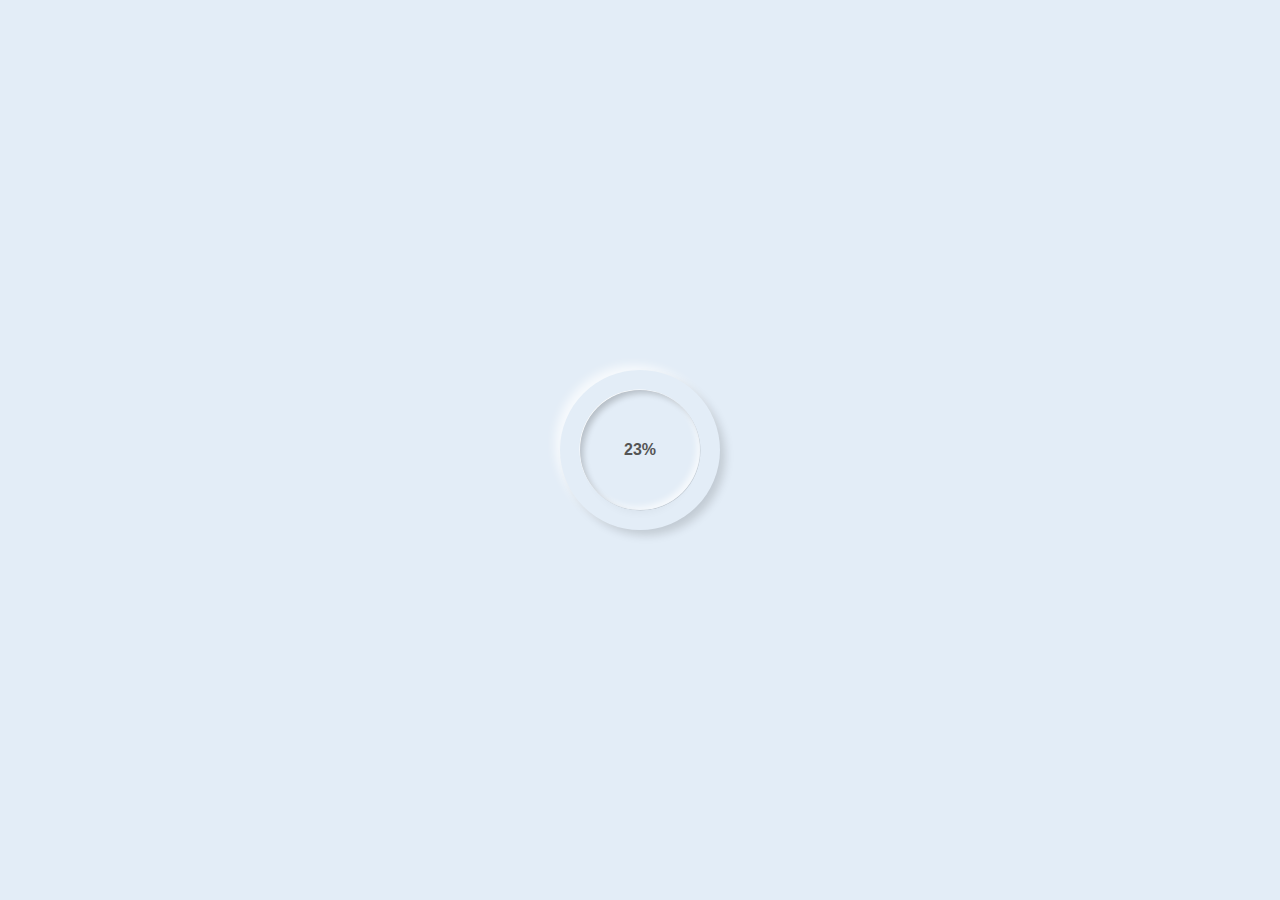
<file: project1/index.html>
<!DOCTYPE html>
<html lang="en">
<head>
    <meta charset="UTF-8">
    <meta name="viewport" content="width=device-width, initial-scale=1.0">
    <title>Progession graph</title>
    <link rel="stylesheet" href="style.css">
</head>
<body>

    <div class = 'skill'>

        <div class = "outer">
            <div class = "inner">
                <div id="num">65%</div>
            </div>
        </div>
    
        <svg xmlns="http://www.w3.org/2000/svg" version="1.1" width="160px" height="160px">
            <defs>
               <linearGradient id="GradientColor">
                  <stop offset="0%" stop-color="#e91e63" />
                  <stop offset="100%" stop-color="#673ab7" />
               </linearGradient>
            </defs>
            <circle cx="80" cy="80" r="70" stroke-linecap="round" />
    </svg>


    </div>
    
    <script src="script.js"></script>
</body>
</html>
</file>
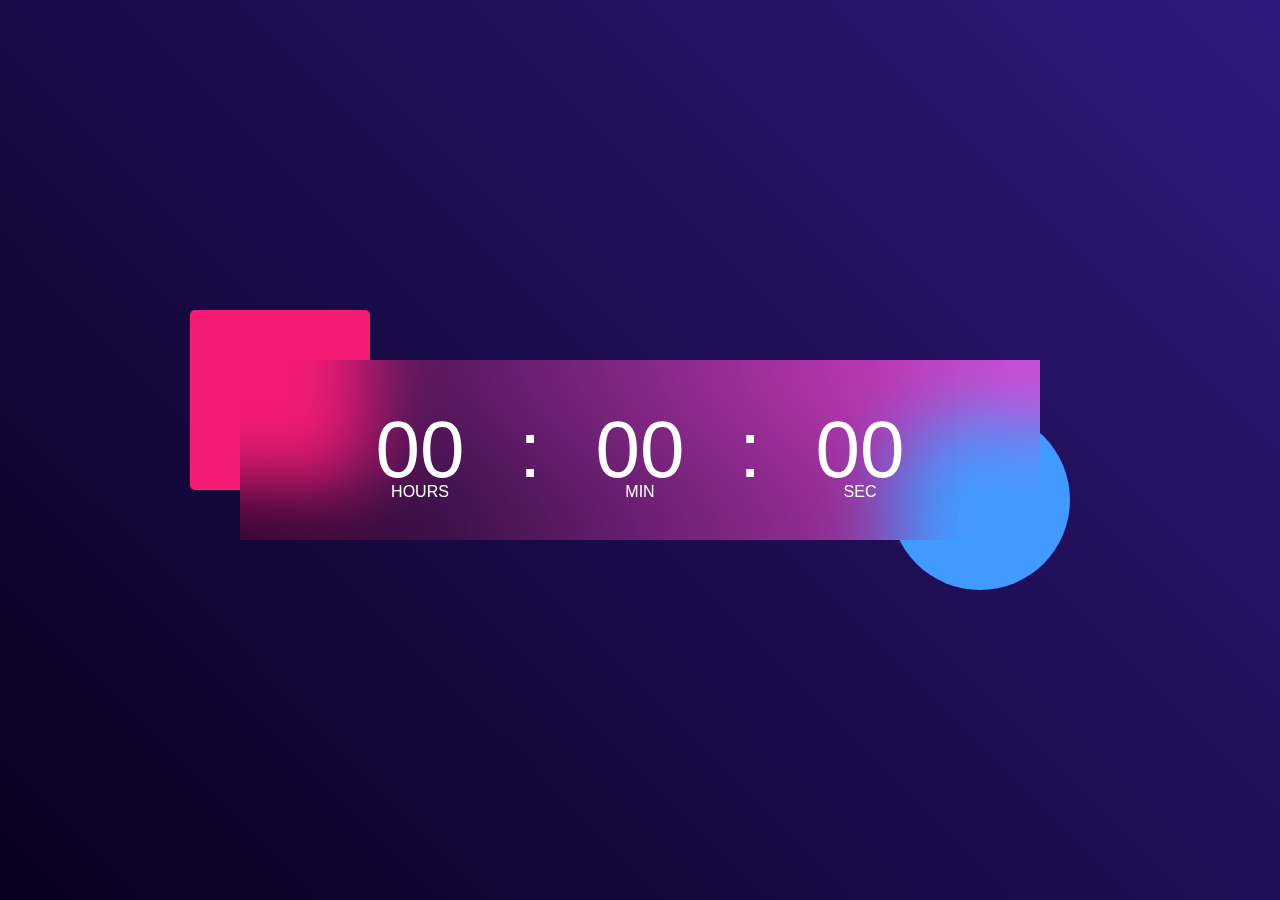
<file: project4/index.html>
<!DOCTYPE html>
<html lang="en">
<head>
    <meta charset="UTF-8">
    <meta name="viewport" content="width=device-width, initial-scale=1.0">
    <title>Digtal Clock </title>
    <link rel="stylesheet" href="style4.css">
</head>
<body>
    <div class="container">
        <div class="clock">
           <span id="hours">00</span>
           <span>:</span>
           <span id="min">00</span>
           <span>:</span>
           <span id="sec">00</span>
           
        </div>
    </div>
    
    <script src="script4.js"></script>
</body>
</html>
</file>
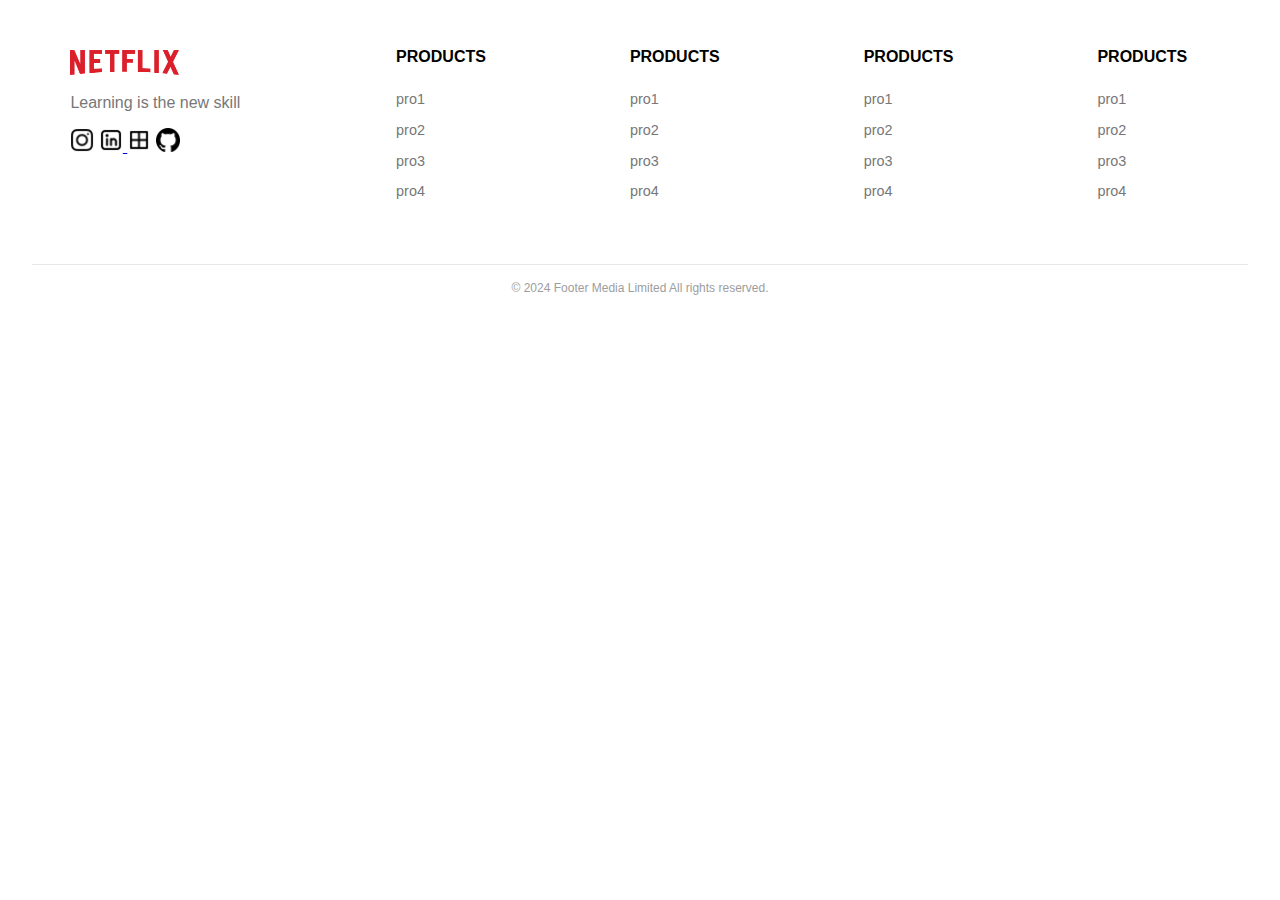
<file: project5/index.html>
<!DOCTYPE html>
<html lang="en">
<head>
    <meta charset="UTF-8">
    <meta name="viewport" content="width=device-width, initial-scale=1.0">
    <title>FOOTER SECTION</title>
    <link rel="stylesheet" href="style.css">
</head>
<body>

<div class="footer-container">
        <!-- -------this contains the footer---------->

        <footer class="footer">
            <!-- this the left section of the footer -->
            <div class="left">

                <div class="logo">
                    <a class="logo-link">
                        <img src="netflix-svgrepo-com.png" alt="">
                    </a>

                </div>
                <p>Learning is the new skill </p>

                <!-- social logo -->
                 <div class="social">
                    <a class ="social-links">
                        <img src="instagram-svgrepo-com.png" alt="insta">
                    </a>
                    <a class ="social-links" href="https://www.linkedin.com/in/tushar-483030300/" target="_blank">
                        <img src="linkedin-svgrepo-com.png" alt="linkdim">
                    </a>
                    <a class ="social-links">
                        <img src="microsoft-svgrepo-com.png" alt="microsoft">
                    </a>
                    <a class ="social-links" href="https://github.com/TUSHAR-iic" target="-blank">
                        <img src="github-142-svgrepo-com.png" alt="github">
                    </a>
                 </div>

            </div>

            <!-- this is the right section of the footer -->

            <div class="right">

                <!-- column 1 -->
                    <div class="footer-grid-column">
                        <div class="heading">PRODUCTS</div>
                        <div class="links">
                            <ul>
                                <li><a href="/project1/">pro1</a></li>
                                <li><a href="/project2/">pro2</a></li>
                                <li><a href="/project3/">pro3</a></li>
                                <li><a href="/project4/">pro4</a></li>
                            </ul>
                        </div>


                    </div>
                
                <!-- column 2 -->
                <div class="footer-grid-column">
                    <div class="heading">PRODUCTS</div>
                    <div class="links">
                        <ul>
                            <li><a href="/project1/">pro1</a></li>
                            <li><a href="/project2/">pro2</a></li>
                            <li><a href="/project3/">pro3</a></li>
                            <li><a href="/project4/">pro4</a></li>
                        </ul>
                    </div>


                </div>

                <!-- column 3 -->
                <div class="footer-grid-column">
                    <div class="heading">PRODUCTS</div>
                    <div class="links">
                        <ul>
                            <li><a href="/project1/">pro1</a></li>
                            <li><a href="/project2/">pro2</a></li>
                            <li><a href="/project3/">pro3</a></li>
                            <li><a href="/project4/">pro4</a></li>
                        </ul>
                    </div>


                </div>

                <!-- column 4 -->
                <div class="footer-grid-column">
                    <div class="heading">PRODUCTS</div>
                    <div class="links">
                        <ul>
                            <li><a href="/project1/">pro1</a></li>
                            <li><a href="/project2/">pro2</a></li>
                            <li><a href="/project3/">pro3</a></li>
                            <li><a href="/project4/">pro4</a></li>
                        </ul>
                    </div>


                </div>
                

            </div>

        </footer>

        <!-- this is the another div for the copyrightsection -->

        <div class="footer-copyright">
            © 2024 Footer Media Limited All rights reserved.
        </div>
        
    </div>

    <script src="script.js"></script>
</body>
</html>
</file>
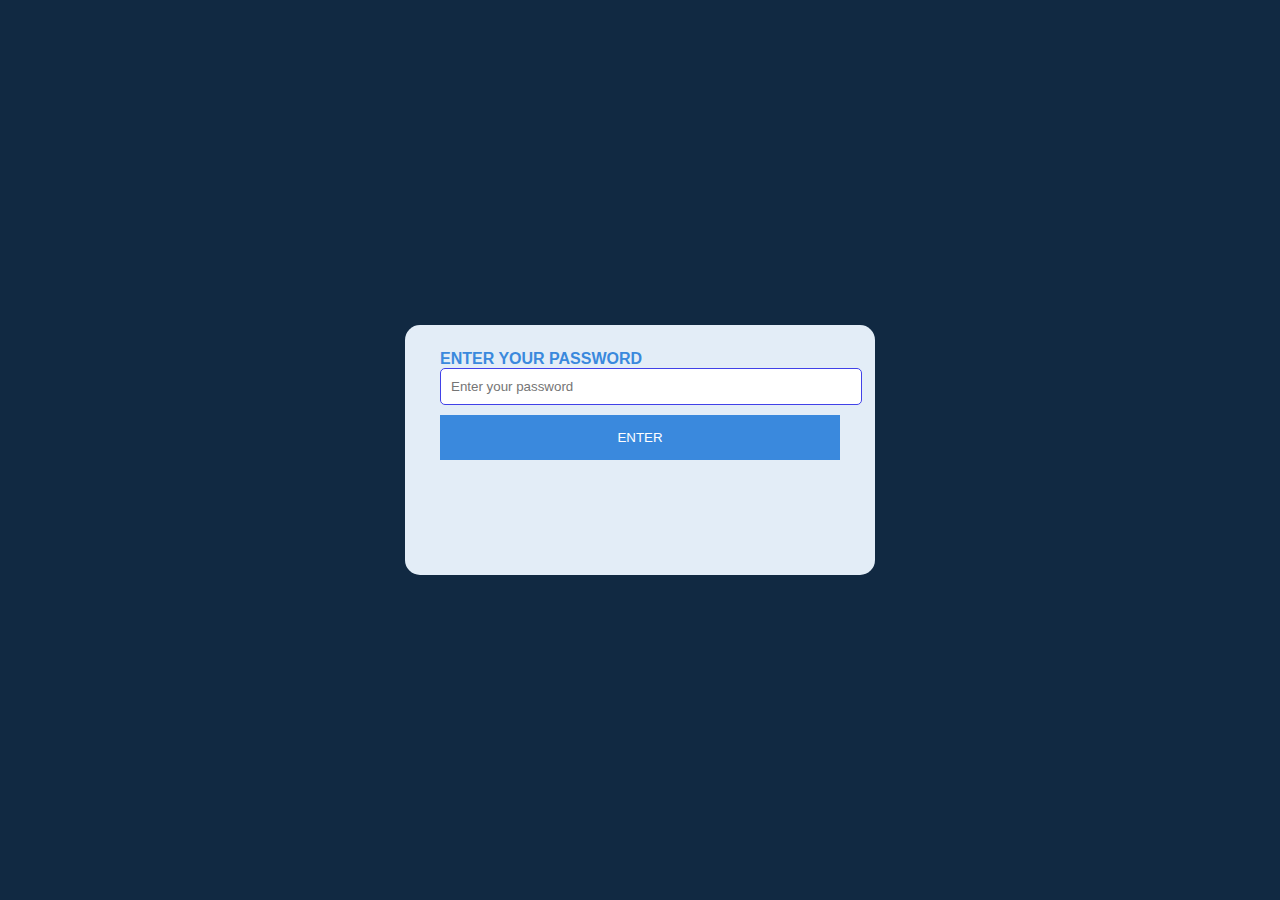
<file: smallProjects/passwordChecker/index.html>
<!DOCTYPE html>
<html lang="en">
<head>
    <meta charset="UTF-8">
    <meta name="viewport" content="width=device-width, initial-scale=1.0">
    <title>PASSWORD CHECKER</title>
    <link rel="stylesheet" href="style.css">
</head>
<body>
    <div class="container">
    <label for="">ENTER YOUR PASSWORD </label>

    <input type="password"name="" id="textBox" placeholder="Enter your password">
    <button id ="enter"> ENTER </button>
</div>
  <script src="script.js"></script>
</body>
</html>
</file>
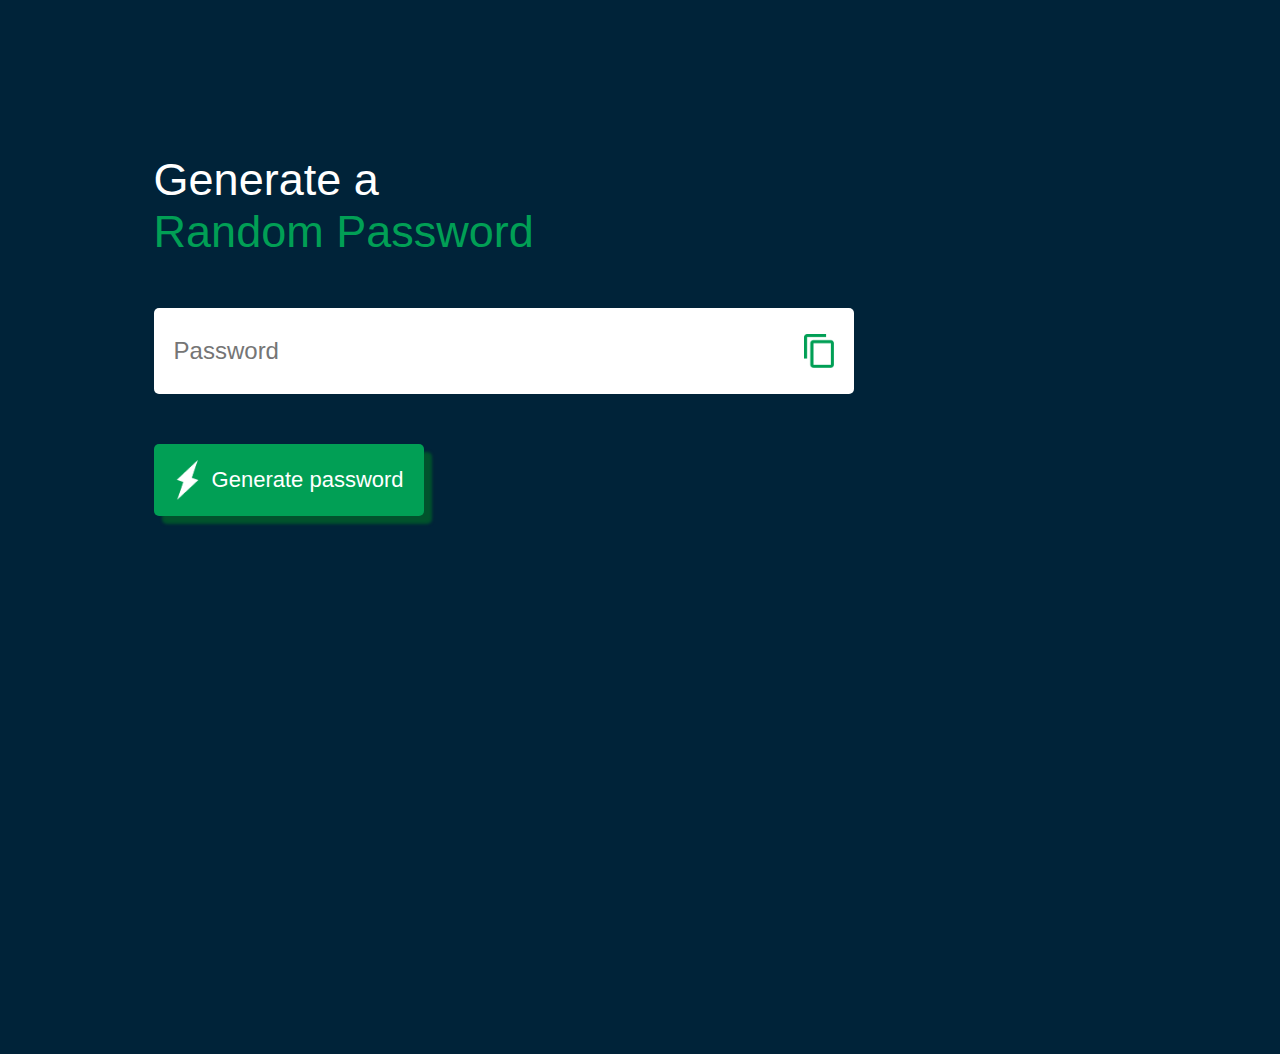
<file: project3/index3.html>
<!DOCTYPE html>
<html lang="en">
<head>
    <meta charset="UTF-8">
    <meta name="viewport" content="width=device-width, initial-scale=1.0">
    <title>PASSWORD GENERATOR </title>
    <link rel="stylesheet" href="style3.css">
</head>
<body>
    <div class="container">
        <h1>Generate a <br> <span>Random Password</span> </h1>
        <div class="display">
            <input type="text" id = "password" placeholder="Password">
            <img src="images/copy.png" id="img">
        </div>
        <button onclick="createPassword() "><img src="images/generate.png" alt="">Generate password</button>

    </div>
    <script src="script3.js"></script>
</body>
</html>
</file>
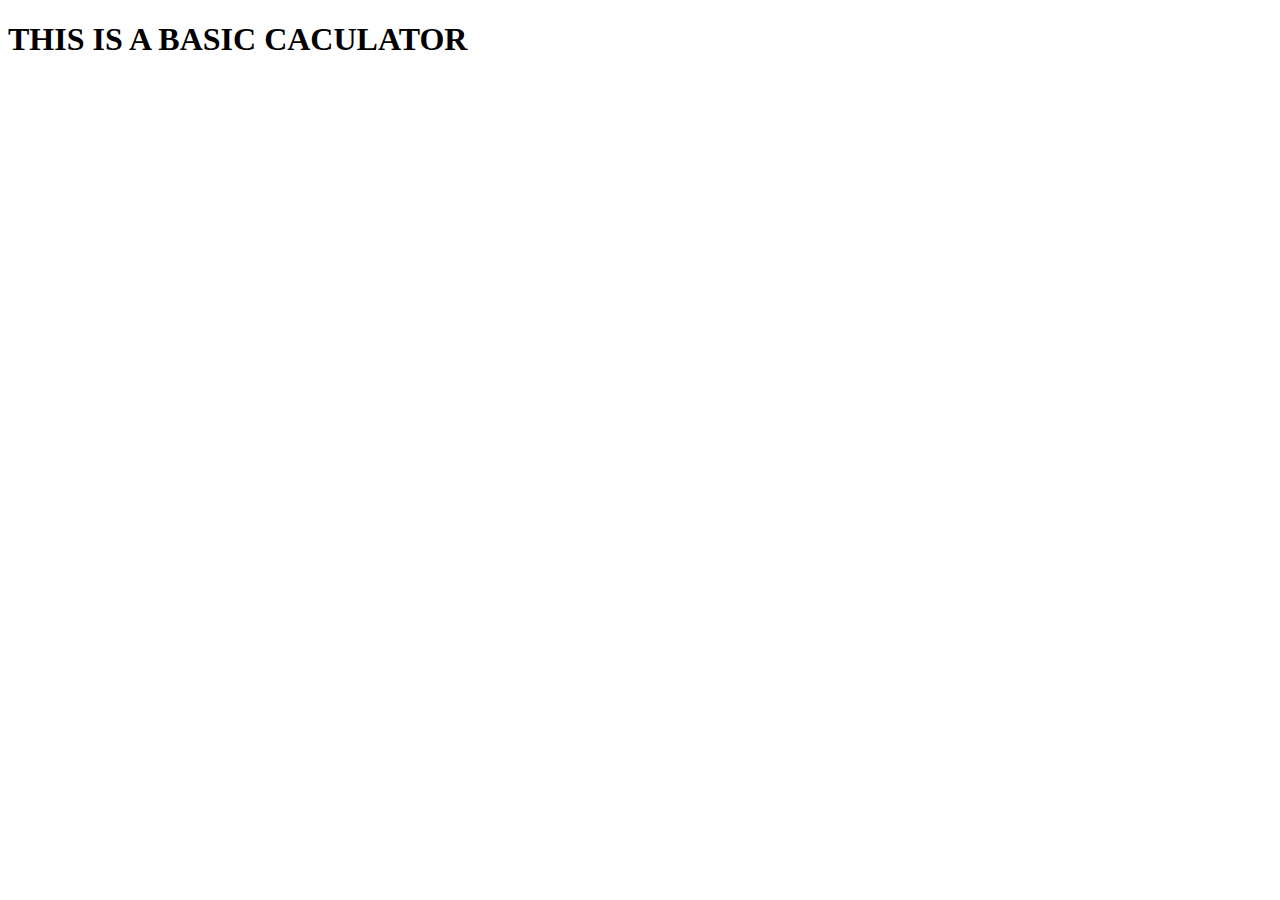
<file: smallProjects/girrafeCALC.html>
<!DOCTYPE html>
<html lang="en">
<head>
    <meta charset="UTF-8">
    <meta name="viewport" content="width=device-width, initial-scale=1.0">
    <title>CALC</title>
</head>
<body>
    <H1>THIS IS A BASIC CACULATOR </H1>

    <script>

        var num1 = window.prompt("Type the num 1");
        var num2 = window.prompt("Type the num 2");

        // typecast into or parse into integer 
        num1 = parseFloat(num1);
        num2 = parseFloat(num2);
        var operation = window.prompt("type the operand");
        if (operation =='+' ){
            document.write('the sum is : '+num1 + num2);
        }
        if (operation =='*' ){
            document.write('the multiplication is : '+ (num1 * num2));
        }
        if (operation == "-"){
            document.write('the difference is : '+( num1 - num2));
        }
        if (operation == "/"){
            document.write('the division is : '+(num1 / num2));
        }
    </script>
</body>
</html>
</file>
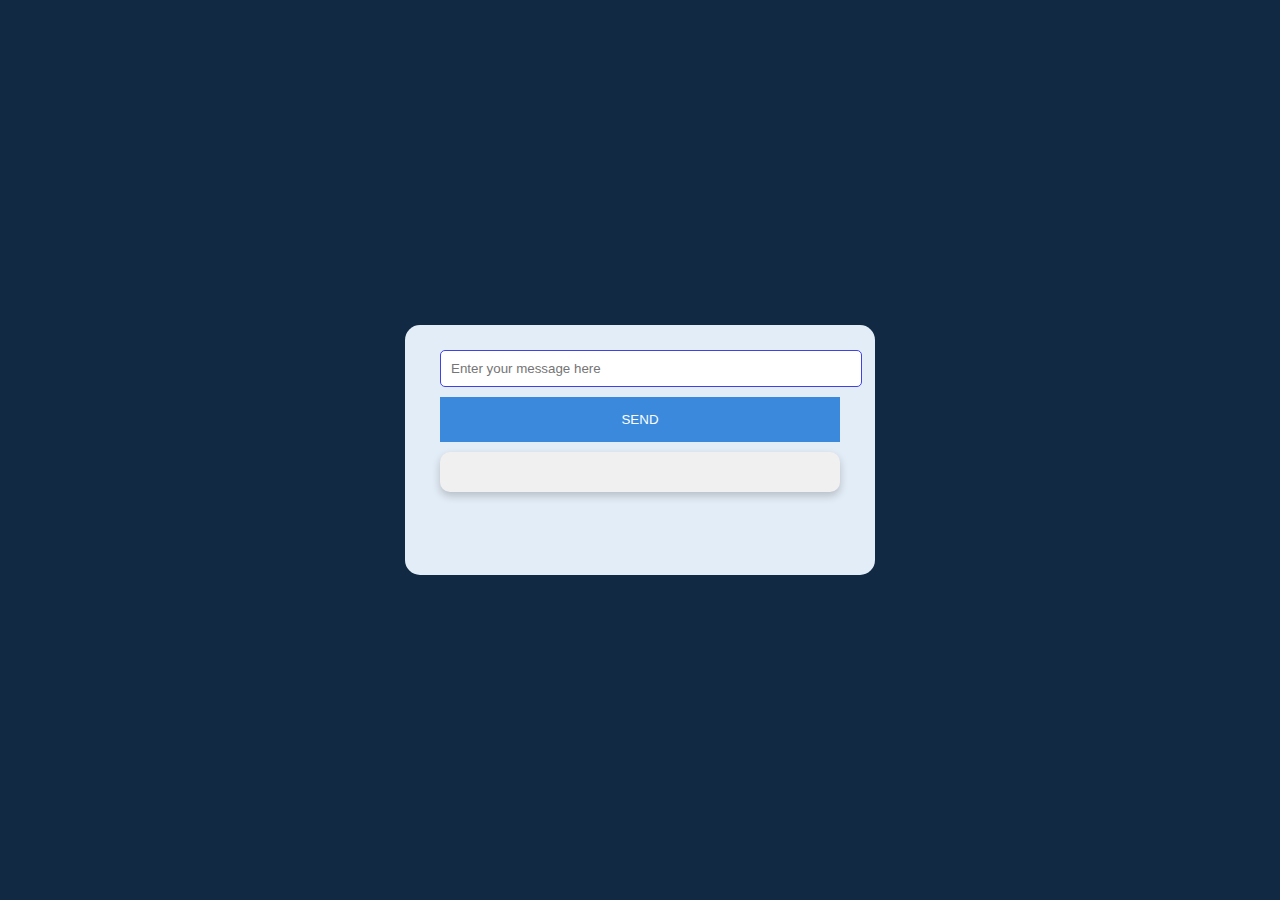
<file: smallProjects/message/girrafeMessage.html>
<!DOCTYPE html>
<html lang="en">
<head>
    <meta charset="UTF-8">
    <meta name="viewport" content="width=device-width, initial-scale=1.0">
    <title>Messages application</title>
    <link rel="stylesheet" href="style.css">
</head>
<body>

    <div class="container"> 
  

  <input type="text" id ="textbox" placeholder="Enter your message here">

  <button id ="send">SEND </button>
  
  <div class ="messageBox">
    <ul id="messages"></ul>
  </div>
  

<script src = "script.js"></script>
 </div>

</body>
</html>
</file>
<file: project1/style.css>
*{
    margin : 0;
    padding : 0;
    box-sizing :border-box;
    font-family : 'poppins',sans-serif;

}
body{
    background : #e3edf7;
    height : 100vh;
    display : flex;
    align-items : center;
    justify-content: center;
}
.skill{
    height : 160px;
    width :160px;
    /* background : cornflowerblue; */
    position: relative;
}
.outer {
    height : 160px;
    width :160px;
    border-radius: 50%;
    /* border : 1px solid red ; */
    padding :20px;
    box-shadow : 6px 6px 10px -1px rgba(0,0,0,0.15), -6px -6px 10px -1px rgba(255,255,255,0.7);
}
.inner{
    height:120px;
    width :120px;
    border-radius: 50%;
    display: flex;
    align-items : center;
    justify-content : center;
    /* border : 1px solid red  */
    box-shadow : inset 4px 4px 6px -1px rgba(0,0,0,0.2), 
                inset -4px -4px 6px -1px rgba(255,255,255,0.7),
                 -0.5px -0.5px 0px rgba(255,255,255,1),
               0.5px 0.5px 0px rgba(0,0,0,0.15),
               0px 12px 10px -10px rgba(0,0,0,0.05);
    
}
#num{
    font-weight :bold;
    color :#555;
}

circle{
    fill: none;
    stroke: url(#GradientColor);
    stroke-width: 20px;
    stroke-dasharray: 472;
    stroke-dashoffset: 472;
    animation: anim 2s linear forwards;
}

svg{
    position: absolute;
    top :0;
    left:0
}
@keyframes anim{
    100%{
        stroke-dashoffset: 165;
    }

}
</file>
<file: project4/style4.css>
*{
    margin : 0;
    padding : 0;
    box-sizing: border-box;
    font-family: 'poppin' ,sans-serif;
}

body{
    width: 100%;
    min-height: 100vh;
    background: linear-gradient(45deg, #08001f, #30197d);
    color: white;
    position: relative;
}
.container{
    width: 800px;
    min-height: 180px;
    background: linear-gradient(45deg, #08001f, #e646d6);
    color: white;
    top: 50%;
    left:50%;
    transform: translate(-50%,-50%);
    position: absolute;
    display: flex;
    align-items: center;
    justify-content: center;
    backdrop-filter: blur(100px) ;

}
.clock{
    width: 100%;
    height:180px;
    /* background: linear-gradient(45deg, #08001f, #e646d6); */
    display: flex;
    align-items: center;
    justify-content: center;
    backdrop-filter: blur(40px) ;
    
}
.container::before{
    content: "";
    width: 180px;
    height: 180px;
    background-color: #f41b75;
    border-radius: 5px;
    position: absolute;
    left:-50px;
    top:-50px;
    z-index: -1;
}
.container::after{
    content: "";
    width: 180px;
    height: 180px;
    background-color: #419aff;
    border-radius: 50%;
    position: absolute;
    right:-30px;
    bottom:-50px;
    z-index: -1;
}
.clock span{
    font-size: 80px;
   width: 110px;
    display: inline-block;
    text-align: center;
    position: relative; 

}
.clock span::after{
    
    font-size: 16px;
    position: absolute;
    bottom: -5px;
    left: 50%;
    transform: translate(-50%);
}
#hours::after{
    content: 'HOURS';
}
#min::after{
    content: 'MIN';

}
#sec::after{
    content: 'SEC';

}
</file>
<file: project5/style.css>
*{
    margin : 0;
    padding: 0;
    font-family: 'poppins',sans-serif;
    box-sizing: border-box;
}
body{
    width:100vw;
    height: 100vh;
    /* display: flex;
    align-items: left; */
}

.footer-container{
    background-color: var(--background-color);
    margin:0 auto;
    padding: 0 2rem;
    display : flex;
    flex-direction: column;
    max-width: 1280px;

    /* border: 1px solid black; */
    /* width: 100%; */
}
.footer{
    max-width: 1200px;
    padding: 1rem;
    text-align: left;
    display: flex;
    justify-content: space-between;
    padding : 1rem 2.4rem;
    /* border: 1px solid black; */
}
.left{
    width: 39%;
    display: flex;
    flex-direction: column;
    gap: 1rem;
}
.logo a {
    display:flex;
    /* justify-content : center; */
    align-items: center;
    margin-bottom: -1.9rem;

}
.logo img{
    width:6.8rem;
    height:5.8rem;
    
}

.left p{
    font-size: 1 rem;
    color:#777; 

}
.social img{
    height :1.5rem;
    width:1.5rem;
    cursor : pointer ;
    color: #777;
}


.right{
    display: grid;
    grid-template-columns: repeat(4,1fr);
    
    /* width: 70%; */
    grid-gap: 9rem;
    padding: 2rem 0.4rem;
}
/* .footer-grid-column {
    display:flex;
    align-items: center;
    justify-content: center;
} */

.heading{
    font-size: 1rem;
    font-weight: bold;
    margin-bottom: 1.5rem;

}
.footer-grid-column ul{
    display: flex;
    flex-direction: column;
    gap: 0.8rem;
}
.footer-grid-column ul li{
    list-style: none;
    cursor : pointer;
}
.footer-grid-column ul li a{
    color:#777;
    text-decoration: none;
    font-size: 0.9rem ;

    
}

.footer-copyright{
    color:#9d9d9d;
    font-size: 0.75rem;
    display: flex;
    align-items: center;
    justify-content: center;
    border-top:1px solid #e5e7eb;
    margin-top: 1rem;
    padding : 1rem;
}

/* responsive checking */
@media screen and (max-width:1080px) {
    .footer{
        flex-direction: column;
        align-items: center;
    }
    .left{
        width: 100vw;
        padding-left:100rem ;
    }
    .right{
        align-self: center;
    }
    
}
@media screen and (max-width:800px) {
    
    .left{
        padding-left: 5rem;
    }
    .right{
        grid-template-columns:repeat(2,1fr) ;
    }
    }
</file>
<file: smallProjects/passwordChecker/style.css>
*{
    margin : 0;
    padding : 0;
    font-family: "poppins",sans-serif;
}
body{
    display: flex;
    align-items: center;
    justify-content: center;
    background : #112942;
    height : 100vh;
}
.container{
    height : 200px; 
    width : 400px;
    padding: 25px 35px;
    top : 50%;
    left : 50%;
    transform :translate(-50% , -50%);
    background-color: #e3edf7;
    position : absolute;
    border-radius: 15px ;
    
}
.container input{
    border-radius : 5px;
    padding: 10px;
    width : 100%;
    border: 1px solid rgb(65, 65, 232);
}
.container button{
    margin-top: 10px;
    width: 100%;
    padding : 15px;
    color :white ;
    background-color: #3a89dd;
    outline: 0;
    border : 0;
    cursor: pointer;
}
.container label{
    font-weight : bold;
    color: #3a89dd;
    align-self: center;
}
</file>
<file: project3/style3.css>
*{
    margin:0;
    padding :0;
    font-family: 'poppins',sans-serif;
    box-sizing: border-box;
}
body{
    background-color: #002339;
    color : white;
    
    height:100vh;
    width:100vw;
    
}
.container{
    margin : 12%;
    width : 90%;
    max-width:700px ;    
}
.display{
    margin-top: 50px;
    margin-bottom: 50px;
    width :100%;
    display:flex;
    align-items: center;
    justify-content: space-between;
    padding : 26px 20px;
    border-radius: 5px;
    background-color: #fff;
}
.container h1{
    font-weight: 500;
    font-size: 45px;
}
.container h1 span {
    color:#019f55;
    border-bottom:7px ;
}
.display img{
    width: 30px;
    cursor:pointer ;
}
.display input{
    border : 0;
    outline: 0;
    font-size: 24px;
}
.container button img {
    width: 28px;
    margin-right : 10px;
}
.container button{
    border:0;
    outline:0;
    background-color:#019f55;
    color: #fff;
    /* width:100%; */
    padding :16px 20px;
    border-radius: 5px;
    cursor: pointer;
    display: flex;
    align-items: center;
    justify-content: center;
    font-size: 22px;
    font-weight: 300;
    box-shadow: 8px 8px 3px #01522c;
}
</file>
<file: smallProjects/message/style.css>
*{
    margin : 0;
    padding : 0;
    font-family: "poppins",sans-serif;
}
body{
    display: flex;
    align-items: center;
    justify-content: center;
    background : #112942;
    height : 100vh;
}
.container{
    height : 200px; 
    width : 400px;
    padding: 25px 35px;
    top : 50%;
    left : 50%;
    transform :translate(-50% , -50%);
    background-color: #e3edf7;
    position : absolute;
    border-radius: 15px ;
    
}
.container input{
    border-radius : 5px;
    padding: 10px;
    width : 100%;
    border: 1px solid rgb(65, 65, 232);
}
.container button{
    margin-top: 10px;
    width: 100%;
    padding : 15px;
    color :white ;
    background-color: #3a89dd;
    outline: 0;
    border : 0;
    cursor: pointer;
}
.messageBox{
    margin-top: 10px;
    background-color: #f0f0f0;
    padding: 20px;
    border-radius: 10px;
    /* text-align: center; */
    box-shadow: 0 4px 8px rgba(0, 0, 0, 0.2);
    /* position: relative; */
}
</file>
